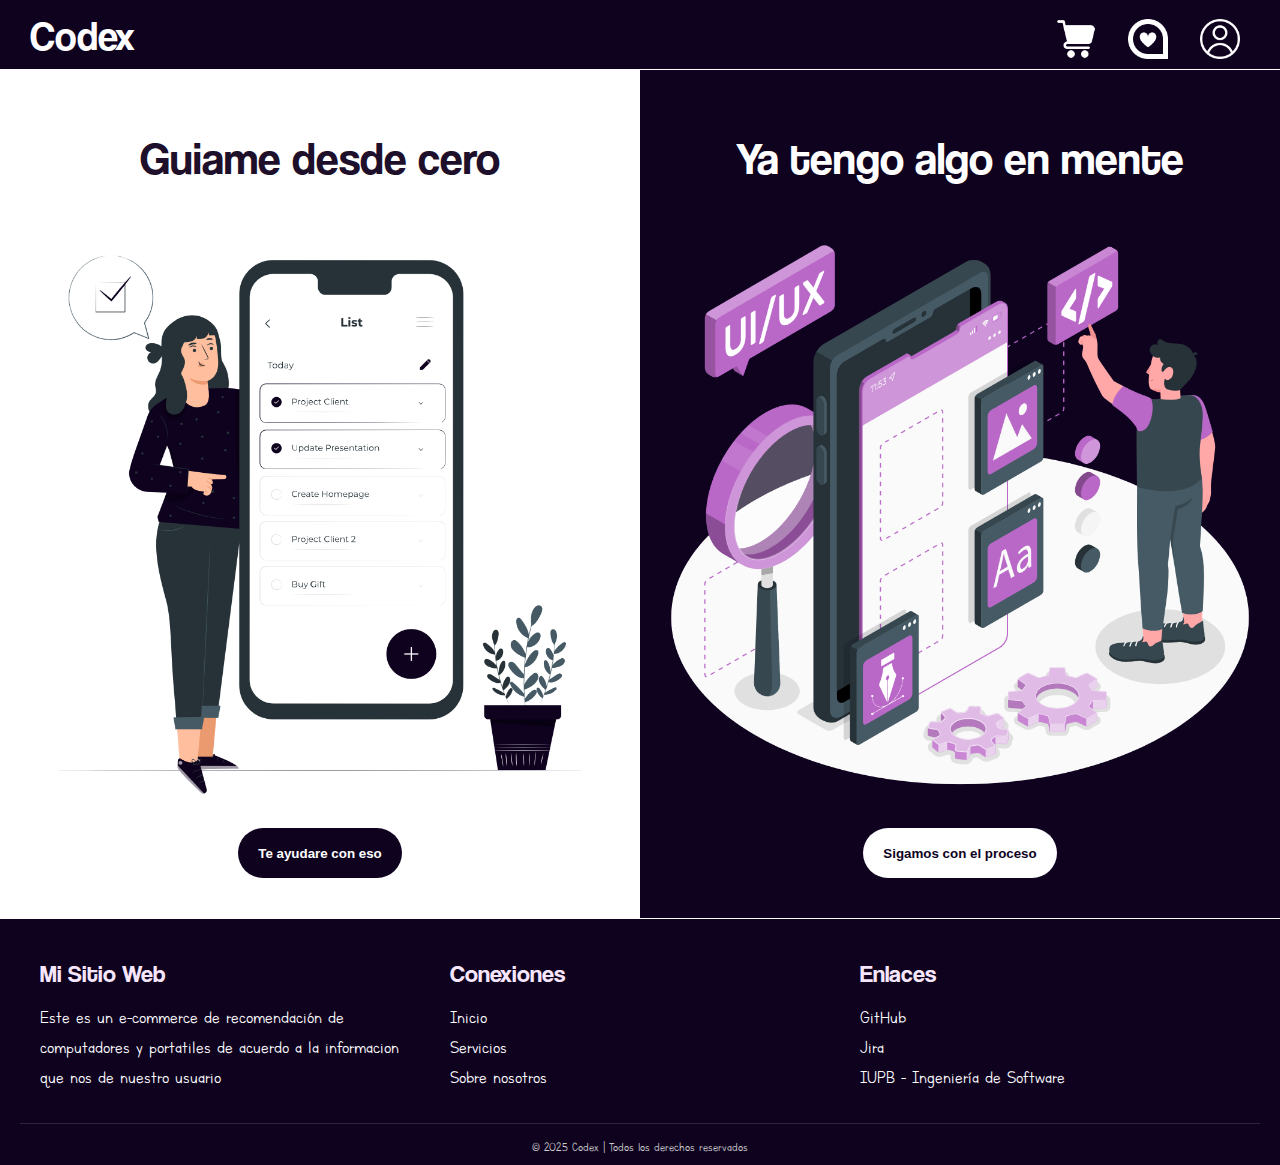
<file: FrontEnd-VIEJO/index.html>
<!DOCTYPE html>
<html lang="en">
<head>
    <meta charset="UTF-8">
    <meta name="viewport" content="width=device-width, initial-scale=1.0, user-scalable=no">
    <link rel="icon" href="./Imagenes/Codex-Logo.png">
    <link rel="stylesheet" href="style.css">
    <title>Codex | Inicio</title>
</head>
<body>
    <header class="header" id="header">
        <nav class="nav_container">
            <a href="#" class="nav_logo">Codex</a>
    
            <div class="nav_menu" id="nav_menu">
                <div class="nav_close" id="nav_close">
                    <img src="Imagenes/circulo-marca-x (1).png" alt="Cerrar">
                </div>
    
                <ul class="nav_list">
                    <li>
                        <a href="#" class="nav_link">
                            <img src="Imagenes/carro-de-la-carretilla.png" alt="Carro" class="nav_icon">
                            <span class="nav_text">Compra</span>
                        </a>
                    </li>
                    <li>
                        <a href="#" class="nav_link">
                            <img src="Imagenes/me-gusta.png" alt="Me gusta" class="nav_icon">
                            <span class="nav_text">Favoritos</span>
                        </a>
                    </li>
                    <li>
                        <a href="#" class="nav_link">
                            <img src="Imagenes/usuario-extranjero (1).png" alt="Usuario" class="nav_icon">
                            <span class="nav_text">Iniciar Sesión</span>
                        </a>
                    </li>
                </ul>
                
            </div>
    
            <div class="nav_toggle" id="nav_toggle">
                <img src="Imagenes/menu (2).png" alt="Menú">
            </div>
        </nav>
    </header>

    <main class="main">
        <section class="container">
            <div class="con1">
                <h1 class="Titulo">Guiame desde cero</h1>
                <div class="Imagen_Container">
                    <div class="Img">
                        <img src="./Imagenes/Mobile note list-pana.png" alt="">

                        <button class="click_Aqui" id="openNew">Te ayudare con eso</button>
                    </div>
                    
                </div>
            </div>
            <div class="con2">
                <h1 class="Titulo">Ya tengo algo en mente</h1>
                <div class="Imagen_Container">
                    <div class="Img">
                        <img src="./Imagenes/Mobile UI-UX-amico.png" alt="">
                        <button class="click_Aqui" id="openOld">Sigamos con el proceso</button>
                    </div>
                    
                </div>
            </div>
        </section>

        <!--Formulario de openNew-->
        <div id="form_modal" class="modal hidden">
            <div class="modal_content">
            <span id="close_modal" class="close">&times;</span>
          
              <div class="modal_body">
                <div class="image_side">
                    <img src="./Imagenes/image-removebg-preview (5).png" alt="">
                </div>
          
                <div class="form_side">
                  <h2>Te ayudamos desde cero</h2>
                  <form>
                    <label for="uso_computadora">¿Para qué necesitas la computadora?</label><br>
                        <select id="uso_computadora" name="uso_computadora" required>
                            <option value="">-- Selecciona una opción --</option>
                            <option value="trabajo">Trabajar</option>
                            <option value="estudio">Estudiar</option>
                            <option value="jugar">Jugar</option>
                            <option value="diseno">Diseño gráfico</option>
                            <option value="otros">Otros</option>
                        </select>
                    <div id="campo_otro" style="display: none; margin-top: 10px;">
                        <label for="otro_uso">Cual es el uso que le quieres dar: </label><br>
                        <input type="text" id="otro_uso" name="otro_uso">
                    </div>
          
                    <label for="uso_computadora">¿Que tipo de equipo prefieres?</label><br>
                        <select id="uso_computadora" name="uso_computadora" required>
                            <option value="">-- Selecciona una opción --</option>
                            <option value="PC">Computador de Mesa</option>
                            <option value="Portatil">Portatil</option>
                        </select>
          
                    <div class="button">
                        <button type="submit">Recominedame</button>
                    </div>

                  </form>
                </div>
              </div>
            </div>
          </div>
        <!--Formulario de OpenOld-->
          <div id="form_modalOld" class="modal hidden">
            <div class="modal_content">
            <span id="close_modalOld" class="close">&times;</span>
          
              <div class="modal_body">
                <div class="image_side">
                    <img src="./Imagenes/image-removebg-preview (5).png" alt="">
                </div>
          
                <div class="form_side">
                  <h2>Cuentanos tu idea</h2>
                  <form>
                    <label for="otro_uso">¿Que computadora tenias en mente? </label><br>
                    <input type="text" id="otro_uso" name="otro_uso">

                    <label for="uso_computadora">¿Por que tenias en mente esta computadora?</label><br>
                        <select id="uso_computadora" name="uso_computadora" required>
                            <option value="">-- Selecciona una opción --</option>
                            <option value="trabajo">Trabajar</option>
                            <option value="estudio">Estudiar</option>
                            <option value="jugar">Jugar</option>
                            <option value="diseno">Diseño gráfico</option>
                            <option value="otros">Otros</option>
                        </select>
          
                    <label for="uso_computadora">¿Que tipo de equipo prefieres?</label><br>
                        <select id="uso_computadora" name="uso_computadora" required>
                            <option value="">-- Selecciona una opción --</option>
                            <option value="PC">Computador de Mesa</option>
                            <option value="Portatil">Portatil</option>
                        </select>
          
                    <div class="button">
                        <button type="submit">Recominedame</button>
                    </div>

                  </form>
                </div>
              </div>
            </div>
          </div>
          
    </main>

    <!-- Footer -->
<footer class="footer">
    <div class="footer-container">
      <div class="footer-section-about">
        <h2>Mi Sitio Web</h2>
        <p>Este es un e-commerce de recomendación de computadores y portatiles de acuerdo a la informacion que nos de nuestro usuario</p>
      </div>
  
      <div class="footer-section-links">
        <h2>Conexiones</h2>
        <ul>
          <li><a href="#">Inicio</a></li>
          <li><a href="#">Servicios</a></li>
          <li><a href="#">Sobre nosotros</a></li>
        </ul>
      </div>
  
      <div class="footer-section-contact">
        <h2>Enlaces</h2>
            <li><a href="https://github.com/Ariiadnee-06/Codex.git">GitHub</a></li>
            <li><a href="https://samuelmachado1806sm.atlassian.net/jira/software/projects/CODEX/summary">Jira</a></li>
            <li><p>IUPB - Ingeniería de Software</p>
      </div>
    </div>
  
    <div class="footer-bottom">
      <p>&copy; 2025 Codex | Todos los derechos reservados</p>
    </div>
  </footer>
    <script src="main.js"></script>
</body>
</html>
</file>
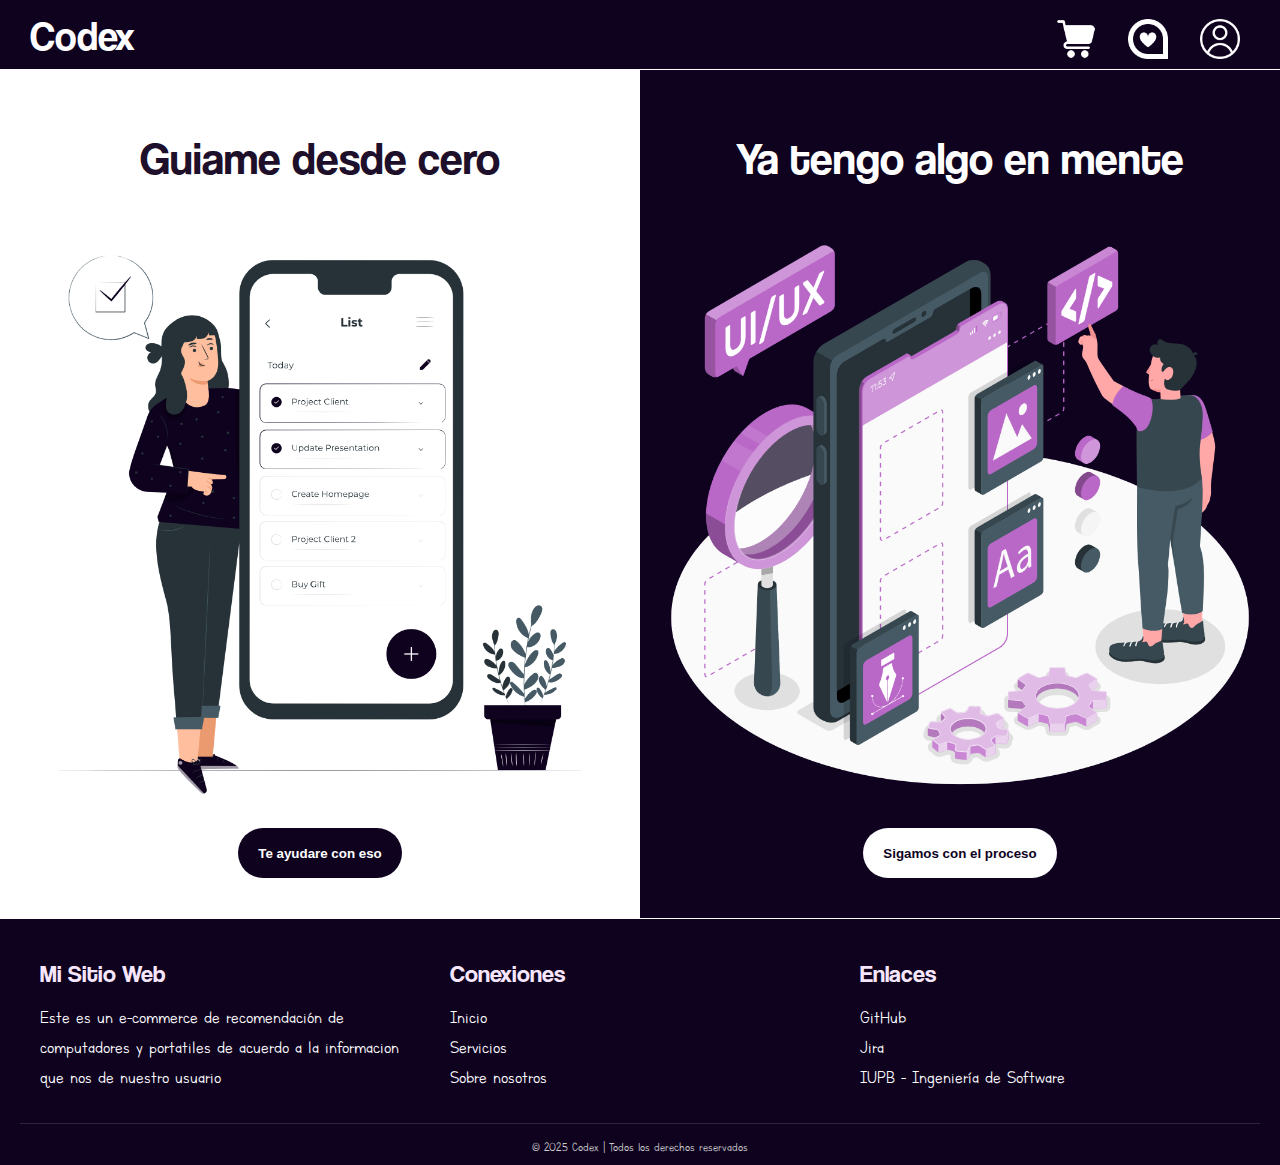
<file: FrontEnd/index.html>
<!DOCTYPE html>
<html lang="en">
<head>
    <meta charset="UTF-8">
    <meta name="viewport" content="width=device-width, initial-scale=1.0, user-scalable=no">
    <link rel="icon" href="./Imagenes/Codex-Logo.png">
    <link rel="stylesheet" href="style.css">
    <title>Codex | Inicio</title>
</head>
<body>
    <header class="header" id="header">
        <nav class="nav_container">
            <a href="#" class="nav_logo">Codex</a>
    
            <div class="nav_menu" id="nav_menu">
                <div class="nav_close" id="nav_close">
                    <img src="Imagenes/circulo-marca-x (1).png" alt="Cerrar">
                </div>
    
                <ul class="nav_list">
                    <li>
                        <a href="#" class="nav_link">
                            <img src="Imagenes/carro-de-la-carretilla.png" alt="Carro" class="nav_icon">
                            <span class="nav_text">Compra</span>
                        </a>
                    </li>
                    <li>
                        <a href="#" class="nav_link">
                            <img src="Imagenes/me-gusta.png" alt="Me gusta" class="nav_icon">
                            <span class="nav_text">Favoritos</span>
                        </a>
                    </li>
                    <li>
                        <a href="#" class="nav_link">
                            <img src="Imagenes/usuario-extranjero (1).png" alt="Usuario" class="nav_icon">
                            <span class="nav_text">Iniciar Sesión</span>
                        </a>
                    </li>
                </ul>
                
            </div>
    
            <div class="nav_toggle" id="nav_toggle">
                <img src="Imagenes/menu (2).png" alt="Menú">
            </div>
        </nav>
    </header>

    <main class="main">
        <section class="container">
            <div class="con1">
                <h1 class="Titulo">Guiame desde cero</h1>
                <div class="Imagen_Container">
                    <div class="Img">
                        <img src="./Imagenes/Mobile note list-pana.png" alt="">

                        <button class="click_Aqui" id="openNew">Te ayudare con eso</button>
                    </div>
                    
                </div>
            </div>
            <div class="con2">
                <h1 class="Titulo">Ya tengo algo en mente</h1>
                <div class="Imagen_Container">
                    <div class="Img">
                        <img src="./Imagenes/Mobile UI-UX-amico.png" alt="">
                        <button class="click_Aqui" id="openOld">Sigamos con el proceso</button>
                    </div>
                    
                </div>
            </div>
        </section>

        <!--Formulario de openNew-->
        <div id="form_modal" class="modal hidden">
            <div class="modal_content">
            <span id="close_modal" class="close">&times;</span>
          
              <div class="modal_body">
                <div class="image_side">
                    <img src="./Imagenes/image-removebg-preview (5).png" alt="">
                </div>
          
                <div class="form_side">
                  <h2>Te ayudamos desde cero</h2>
                  <form>
                    <label for="uso_computadora">¿Para qué necesitas la computadora?</label><br>
                        <select id="uso_computadora" name="uso_computadora" required>
                            <option value="">-- Selecciona una opción --</option>
                            <option value="trabajo">Trabajar</option>
                            <option value="estudio">Estudiar</option>
                            <option value="jugar">Jugar</option>
                            <option value="diseno">Diseño gráfico</option>
                            <option value="otros">Otros</option>
                        </select>
                    <div id="campo_otro" style="display: none; margin-top: 10px;">
                        <label for="otro_uso">Cual es el uso que le quieres dar: </label><br>
                        <input type="text" id="otro_uso" name="otro_uso">
                    </div>
          
                    <label for="uso_computadora">¿Que tipo de equipo prefieres?</label><br>
                        <select id="uso_computadora" name="uso_computadora" required>
                            <option value="">-- Selecciona una opción --</option>
                            <option value="PC">Computador de Mesa</option>
                            <option value="Portatil">Portatil</option>
                        </select>
          
                    <div class="button">
                        <button type="submit">Recominedame</button>
                    </div>

                  </form>
                </div>
              </div>
            </div>
          </div>
        <!--Formulario de OpenOld-->
          <div id="form_modalOld" class="modal hidden">
            <div class="modal_content">
            <span id="close_modalOld" class="close">&times;</span>
          
              <div class="modal_body">
                <div class="image_side">
                    <img src="./Imagenes/image-removebg-preview (5).png" alt="">
                </div>
          
                <div class="form_side">
                  <h2>Cuentanos tu idea</h2>
                  <form>
                    <label for="otro_uso">¿Que computadora tenias en mente? </label><br>
                    <input type="text" id="otro_uso" name="otro_uso">

                    <label for="uso_computadora">¿Por que tenias en mente esta computadora?</label><br>
                        <select id="uso_computadora" name="uso_computadora" required>
                            <option value="">-- Selecciona una opción --</option>
                            <option value="trabajo">Trabajar</option>
                            <option value="estudio">Estudiar</option>
                            <option value="jugar">Jugar</option>
                            <option value="diseno">Diseño gráfico</option>
                            <option value="otros">Otros</option>
                        </select>
          
                    <label for="uso_computadora">¿Que tipo de equipo prefieres?</label><br>
                        <select id="uso_computadora" name="uso_computadora" required>
                            <option value="">-- Selecciona una opción --</option>
                            <option value="PC">Computador de Mesa</option>
                            <option value="Portatil">Portatil</option>
                        </select>
          
                    <div class="button">
                        <button type="submit">Recominedame</button>
                    </div>

                  </form>
                </div>
              </div>
            </div>
          </div>
          
    </main>

    <!-- Footer -->
<footer class="footer">
    <div class="footer-container">
      <div class="footer-section-about">
        <h2>Mi Sitio Web</h2>
        <p>Este es un e-commerce de recomendación de computadores y portatiles de acuerdo a la informacion que nos de nuestro usuario</p>
      </div>
  
      <div class="footer-section-links">
        <h2>Conexiones</h2>
        <ul>
          <li><a href="#">Inicio</a></li>
          <li><a href="#">Servicios</a></li>
          <li><a href="#">Sobre nosotros</a></li>
        </ul>
      </div>
  
      <div class="footer-section-contact">
        <h2>Enlaces</h2>
            <li><a href="https://github.com/Ariiadnee-06/Codex.git">GitHub</a></li>
            <li><a href="https://samuelmachado1806sm.atlassian.net/jira/software/projects/CODEX/summary">Jira</a></li>
            <li><p>IUPB - Ingeniería de Software</p>
      </div>
    </div>
  
    <div class="footer-bottom">
      <p>&copy; 2025 Codex | Todos los derechos reservados</p>
    </div>
  </footer>
    <script src="main.js"></script>
</body>
</html>
</file>
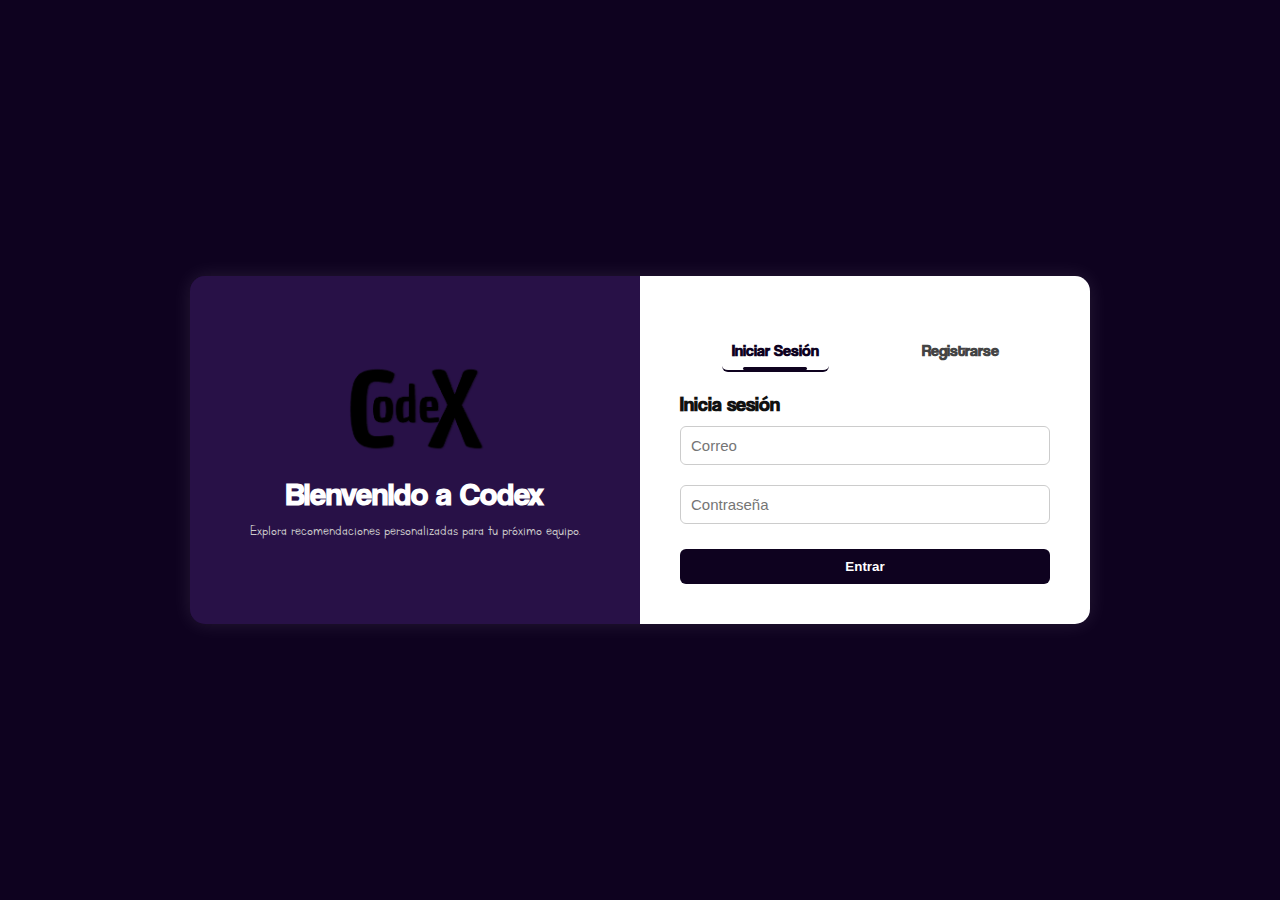
<file: codex/wwwroot/auth.html>
﻿<!DOCTYPE html>
<html lang="es">
<head>
    <meta charset="UTF-8">
    <title>Codex | Inicia sesión</title>
    <link rel="stylesheet" href="./css/auth.css">
</head>
<body>
    <div class="auth-wrapper">
        <div class="auth-left">
            <img src="./Imagenes/logo.png" alt="Codex Logo" class="logo">
            <h1>Bienvenido a Codex</h1>
            <p>Explora recomendaciones personalizadas para tu próximo equipo.</p>
        </div>

        <div class="auth-right">
            <div class="auth-tabs">
                <button id="show-login" class="active-tab">Iniciar Sesión</button>
                <button id="show-register">Registrarse</button>
            </div>

            <!-- Login Form -->
            <div id="login-form" class="form active-form">
                <h2>Inicia sesión</h2>
                <input type="email" id="login-email" placeholder="Correo">
                <input type="password" id="login-password" placeholder="Contraseña">
                <div id="login-message" class="message"></div>
                <button onclick="login()">Entrar</button>
            </div>

            <!-- Register Form -->
            <div id="register-form" class="form hidden">
                <h2>Crear una cuenta</h2>
                <input type="text" id="register-nombre" placeholder="Nombre">
                <input type="text" id="register-apellido" placeholder="Apellido">
                <input type="email" id="register-correo" placeholder="Correo">
                <input type="password" id="register-password" placeholder="Contraseña">
                <div id="register-message" class="message"></div>
                <button onclick="register()">Registrarme</button>
            </div>
        </div>
    </div>

    <script src="./js/auth.js"></script>
</body>
</html>
</file>
<file: FrontEnd-VIEJO/style.css>
/* ------------------ Fuentes ------------------ */
@font-face {
    font-family: "Coolvetica";
    src: url("./Fuente/Coolvetica Rg.otf");
    font-display: swap;
}

@font-face {
    font-family: "Lined";
    src: url("./Fuente/Lined.ttf");
    font-display: swap;
}
* {
    margin: 0;
    padding: 0;
    box-sizing: border-box;
}

body {
    background-color: #0E021F;
    font-family: "Lined", sans-serif;
}

/* ------------------ Header ------------------ */
.header {
    font-family: "Coolvetica";
    position: absolute;
    width: 100%;
    height: 70px;
    top: 0;
    left: 0;
    background-color: #0E021F;
    border-bottom: 0.5px solid #FFF;
    z-index: 1000;
    padding-left: 30px;
}

.nav_container {
    display: flex;
    justify-content: space-between;
    align-items: center;
    height: 70px;
    padding-right: 40px;
}

.nav_logo {
    color: #FFF;
    font-size: 40px;
    text-decoration: none;
    transition: color 0.4s;
}

.nav_logo:hover {
    color: beige;
}

.nav_menu {
    display: flex;
    align-items: center;
    justify-content: center;
}

.nav_list {
    list-style: none;
    display: flex;
    flex-direction: row;
    align-items: center;
    gap: 2rem;
}

.nav_list a {
    color: white;
    text-decoration: none;
    font-size: 1.5rem;
    transition: color 0.3s ease-in-out;
}

.nav_list a:hover {
    color: beige;
}

.nav_list img {
    margin-top: 13px;
    height: 40px;
    transition: transform 0.3s;
}

.nav_list img:hover {
    transform: scale(1.1);
}

/* ------------------ Contenedor  ------------------ */
.container {
    position: relative;
    display: flex;
    padding-top: 70px;
    justify-content: space-between;
    align-items: center;
    width: 100%;
    margin: auto;
    row-gap: 20px;
}

.con1,
.con2 {
    width: 50%;
    text-align: center;
    padding: 40px;
    display: flex;
    flex-direction: column;
    align-items: center;
    justify-content: center;
}

.con1 {
    background-color: #ffffff;
    color: #1e0f2b;
}

.con2 {
    background-color: #0E021F;
    color: #fff;
}

.Titulo {
    margin-top: 20px;
    font-family: "Coolvetica";
    font-weight: lighter;
    font-size: 45px;
    margin-bottom: 20px;
}

.Imagen_Container {
    display: flex;
    justify-content: center;
    align-items: center;
    flex-direction: column;
}

.Img img {
    width: auto;
    height: 600px;
}

.click_Aqui {
    margin-top: 20px;
    padding: 12px 20px;
    border: none;
    border-radius: 100px;
    cursor: pointer;
    height: 50px;
    width: auto;
    font-weight: bold;
}

.con1 .click_Aqui {
    background-color: #0E021F;
}

.con2 .click_Aqui {
    background-color: #fff;
}

.click_Aqui button{
    font-size: 20px;
}

#openOld{
    color: #0E021F;
}

#openNew{
    color: #FFF;
}

.con1 .click_Aqui:hover {
    transform: scale(1.05);
    transition: 0.3s;
    background-color: #130724;
}

.con2 .click_Aqui:hover {
    transform: scale(1.05);
    transition: 0.3s;
    background-color: #f6e6fc;
}

/*-----Formulario-----------*/

.modal {
    position: fixed;
    top: 0;
    left: 0;
    width: 100%;
    height: 100%;
    background-color: rgba(14, 2, 31, 0.70);
    display: flex;
    justify-content: center;
    align-items: center;
    z-index: 2000;
}
  
.modal.hidden {
    display: none;
}

.modal_content {
    background-color: #0E021F;
    color: #fff;
    padding: 40px 100px;
    border-radius: 20px;
    border: #FFF;
    width: 90%;
    max-width: 1000px; 
    position: relative;
    font-family: "Coolvetica";
    border: 1px solid rgb(255, 255, 255, 0.5)
}

.modal_body {
    display: flex;
    flex-direction: row;
    align-items: center;
    justify-content: center;
    gap: 40px;
}

#close_modal, #close_modalOld {
    position: absolute;
    top: 15px;
    right: 20px;
    cursor: pointer;
    font-size: 40px;
    color: white;
    transition: transform 0.3s ease;
    margin-right: 20px;
  }
  
#close_modal, #close_modalOld:hover {
    transform: scale(1.1);
    transition: 0.3s;
}

.image_side {
    flex: 1;
    display: flex;
    justify-content: center;
    align-items: center;
}

.image_side img {
    width: 100%;
    max-width: 300px;
    height: auto;
}

.image_side img:hover{
    transform: scale(1.05);
    transition: 0.3s;
}


.form_side {
    flex: 1;
    display: flex;
    flex-direction: column;
    border-left: 1px solid rgb(255, 255, 255, 0.5);
    padding-left: 30px;
}

.form_side h2 {
    font-size: 28px;
    margin-bottom: 20px;
    font-weight: lighter;
}

.form_side form {
    display: flex;
    flex-direction: column;
}

.form_side label {
    font-size: 18px;
    margin-top: 10px;
    font-weight: lighter;
}

.form_side select,
.form_side input {
    margin-top: 5px;
    margin-bottom: 15px;
    padding: 10px;
    border: 1px solid #ccc;
    border-radius: 8px;
    font-family: "Lined";
    font-size: 20px;
    outline: none;
}

.button{
    display: flex;
    justify-content: center;
    margin-top: 20px;
}

.form_side button {
    justify-content: center;
    width: 200px;
    padding: 12px;
    background-color: #FFF;
    color: #0E021F;
    border: none;
    border-radius: 20px;
    cursor: pointer;
    font-size: 16px;
    margin-top: 10px;
    font-weight: bold;
}

.form_side button:hover {
    background-color: #f6e6fc;
    transform: scale(1.05);
    transition: 0.5s;
}

  

/* ------------------ Parte del responsive-------------------*/
.nav_toggle,
.nav_close {
    display: none;
    position: absolute;
    top: 15px;
    right: 20px;
    cursor: pointer;
    z-index: 1001;
}

.nav_toggle {
    width: 30px;
    height: 30px;
}

.nav_close {
    width: 18px;
    height: 18px;
}

.nav_toggle img,
.nav_close img {
    width: 100%;
}

.nav_text {
    display: none;
    font-size: 1rem;
    color: white;
    text-align: center;
    margin-top: 5px;
}

/*---------------------Responsive------------------------*/
@media screen and (max-width: 1150px) {
    .header {
        height: 60px;
        padding-left: 25px;
    }

    .nav_logo {
        font-size: 35px;
    }

    .nav_menu {
        position: fixed;
        top: 0;
        right: -100%;
        width: 70%;
        height: 100%;
        background-color: rgba(14, 2, 31, 0.95);
        flex-direction: column;
        justify-content: flex-start;
        align-items: flex-start;
        padding: 50px 0 0 25px;
        transition: right 0.5s ease-in-out, opacity 0.5s ease-in-out;
        border-left: 1px solid #FFF;
        opacity: 0;
    }

    .nav_menu.show_menu {
        right: 0;
        opacity: 1;
    }

    .nav_toggle {
        display: block;
    }

    .nav_menu.show_menu ~ .nav_toggle {
        display: none;
    }

    .nav_menu.show_menu .nav_close {
        display: block;
    }

    .nav_list {
        flex-direction: column;
        align-items: flex-start;
        gap: 1rem;
        padding-left: 20px;
        width: 100%;
    }

    .nav_link {
        display: flex;
        align-items: center;
        gap: 10px;
        width: 100%;
    }

    .nav_text {
        display: block;
        font-size: 18px;
        padding-left: 10px;
    }

    .container {
        display: block;
        padding-top: 60px;
        width: 100%;
    }

    .con1,
    .con2 {
        width: 100%;
        padding: 20px;
    }

    .con1 .Titulo {
        font-size: 30px;
        margin-top: 10px;
    }

    .con2 .Titulo {
        font-size: 28px;
        margin-top: 15px;
    }

    .Img img {
        max-height: 260px;
    }

    .click_Aqui {
        height: 40px;
        padding: 12px 15px;
    }

    .click_Aqui a {
        font-size: 18px;
    }

    .footer-section-about, .footer-section-contact, .footer-section-links{
        flex: 0px;
    }
    .footer-container {
        flex-direction: column;
        align-items: center;
        text-align: center;
      }
    
      .footer-section-about,.footer-section-links{
        width: 100%;
        border-bottom: 1px solid #fff;
        padding-bottom: 20px;
      }

      .footer-section-contact{
        width: 100%;
        border-bottom: none;
      }
}

.footer {
    background-color: #0E021F;
    color: #fff;
    font-family: 'Lined';
    padding: 40px 20px 10px;
    border-top: 1px solid #fff;
}
  
.footer-container {
    display: flex;
    justify-content: space-between;
    flex-wrap: wrap;
    gap: 30px;
    max-width: 1200px;
    margin: 0 auto;
}
  
.footer-section-about, .footer-section-contact, .footer-section-links{
    flex: 1 1 250px;
}
  
.footer-section-contact h2,
.footer-section-links h2,
.footer-section-about h2 {
    font-family: 'Coolvetica';
    font-size: 24px;
    margin-bottom: 15px;
    color: #f6e6fc;
    font-weight: lighter;
}

.footer-section-contact p,
.footer-section-links p,
.footer-section-about p {
    font-size: 20px;
    color: #fff;
    line-height: 1.5;
    text-decoration: none;
}

.footer-section-contact a,
.footer-section-links a,
.footer-section-about a {
    position: relative;
    font-size: 20px;
    color: #fff;
    line-height: 1.5;
    text-decoration: none;
    transition: color 0.5s ease;
}

.footer-section-contact a::after,
.footer-section-links a::after,
.footer-section-about a::after {
    content: '';
    position: absolute;
    bottom: -4px;
    left: 50%;
    width: 0;
    height: 2px;
    background-color: #f6e6fc;
    transition: width 0.5s ease, left 0.5s ease;
    transform: translateX(-50%);
}

.footer-section-contact a:hover,
.footer-section-links a:hover,
.footer-section-about a:hover {
    color: #f6e6fc;
}

.footer-section-contact a:hover::after,
.footer-section-links a:hover::after,
.footer-section-about a:hover::after {
    width: 100%;
}

  
.footer-section-contact, .footer-section-links ul{
    list-style: none;
    padding: 0;
}

.footer-section-links ul li{
    list-style: none;
}

.footer-bottom {
    text-align: center;
    border-top: 1px solid #fff2;
    margin-top: 30px;
    padding-top: 15px;
    font-size: 14px;
    color: #ccc;
  }
</file>
<file: FrontEnd/style.css>
/* ------------------ Fuentes ------------------ */
@font-face {
    font-family: "Coolvetica";
    src: url("./Fuente/Coolvetica Rg.otf");
    font-display: swap;
}

@font-face {
    font-family: "Lined";
    src: url("./Fuente/Lined.ttf");
    font-display: swap;
}
* {
    margin: 0;
    padding: 0;
    box-sizing: border-box;
}

body {
    background-color: #0E021F;
    font-family: "Lined", sans-serif;
}

/* ------------------ Header ------------------ */
.header {
    font-family: "Coolvetica";
    position: absolute;
    width: 100%;
    height: 70px;
    top: 0;
    left: 0;
    background-color: #0E021F;
    border-bottom: 0.5px solid #FFF;
    z-index: 1000;
    padding-left: 30px;
}

.nav_container {
    display: flex;
    justify-content: space-between;
    align-items: center;
    height: 70px;
    padding-right: 40px;
}

.nav_logo {
    color: #FFF;
    font-size: 40px;
    text-decoration: none;
    transition: color 0.4s;
}

.nav_logo:hover {
    color: beige;
}

.nav_menu {
    display: flex;
    align-items: center;
    justify-content: center;
}

.nav_list {
    list-style: none;
    display: flex;
    flex-direction: row;
    align-items: center;
    gap: 2rem;
}

.nav_list a {
    color: white;
    text-decoration: none;
    font-size: 1.5rem;
    transition: color 0.3s ease-in-out;
}

.nav_list a:hover {
    color: beige;
}

.nav_list img {
    margin-top: 13px;
    height: 40px;
    transition: transform 0.3s;
}

.nav_list img:hover {
    transform: scale(1.1);
}

/* ------------------ Contenedor  ------------------ */
.container {
    position: relative;
    display: flex;
    padding-top: 70px;
    justify-content: space-between;
    align-items: center;
    width: 100%;
    margin: auto;
    row-gap: 20px;
}

.con1,
.con2 {
    width: 50%;
    text-align: center;
    padding: 40px;
    display: flex;
    flex-direction: column;
    align-items: center;
    justify-content: center;
}

.con1 {
    background-color: #ffffff;
    color: #1e0f2b;
}

.con2 {
    background-color: #0E021F;
    color: #fff;
}

.Titulo {
    margin-top: 20px;
    font-family: "Coolvetica";
    font-weight: lighter;
    font-size: 45px;
    margin-bottom: 20px;
}

.Imagen_Container {
    display: flex;
    justify-content: center;
    align-items: center;
    flex-direction: column;
}

.Img img {
    width: auto;
    height: 600px;
}

.click_Aqui {
    margin-top: 20px;
    padding: 12px 20px;
    border: none;
    border-radius: 100px;
    cursor: pointer;
    height: 50px;
    width: auto;
    font-weight: bold;
}

.con1 .click_Aqui {
    background-color: #0E021F;
}

.con2 .click_Aqui {
    background-color: #fff;
}

.click_Aqui button{
    font-size: 20px;
}

#openOld{
    color: #0E021F;
}

#openNew{
    color: #FFF;
}

.con1 .click_Aqui:hover {
    transform: scale(1.05);
    transition: 0.3s;
    background-color: #130724;
}

.con2 .click_Aqui:hover {
    transform: scale(1.05);
    transition: 0.3s;
    background-color: #f6e6fc;
}

/*-----Formulario-----------*/

.modal {
    position: fixed;
    top: 0;
    left: 0;
    width: 100%;
    height: 100%;
    background-color: rgba(14, 2, 31, 0.70);
    display: flex;
    justify-content: center;
    align-items: center;
    z-index: 2000;
}
  
.modal.hidden {
    display: none;
}

.modal_content {
    background-color: #0E021F;
    color: #fff;
    padding: 40px 100px;
    border-radius: 20px;
    border: #FFF;
    width: 90%;
    max-width: 1000px; 
    position: relative;
    font-family: "Coolvetica";
    border: 1px solid rgb(255, 255, 255, 0.5)
}

.modal_body {
    display: flex;
    flex-direction: row;
    align-items: center;
    justify-content: center;
    gap: 40px;
}

#close_modal, #close_modalOld {
    position: absolute;
    top: 15px;
    right: 20px;
    cursor: pointer;
    font-size: 40px;
    color: white;
    transition: transform 0.3s ease;
    margin-right: 20px;
  }
  
#close_modal, #close_modalOld:hover {
    transform: scale(1.1);
    transition: 0.3s;
}

.image_side {
    flex: 1;
    display: flex;
    justify-content: center;
    align-items: center;
}

.image_side img {
    width: 100%;
    max-width: 300px;
    height: auto;
}

.image_side img:hover{
    transform: scale(1.05);
    transition: 0.3s;
}


.form_side {
    flex: 1;
    display: flex;
    flex-direction: column;
    border-left: 1px solid rgb(255, 255, 255, 0.5);
    padding-left: 30px;
}

.form_side h2 {
    font-size: 28px;
    margin-bottom: 20px;
    font-weight: lighter;
}

.form_side form {
    display: flex;
    flex-direction: column;
}

.form_side label {
    font-size: 18px;
    margin-top: 10px;
    font-weight: lighter;
}

.form_side select,
.form_side input {
    margin-top: 5px;
    margin-bottom: 15px;
    padding: 10px;
    border: 1px solid #ccc;
    border-radius: 8px;
    font-family: "Lined";
    font-size: 20px;
    outline: none;
}

.button{
    display: flex;
    justify-content: center;
    margin-top: 20px;
}

.form_side button {
    justify-content: center;
    width: 200px;
    padding: 12px;
    background-color: #FFF;
    color: #0E021F;
    border: none;
    border-radius: 20px;
    cursor: pointer;
    font-size: 16px;
    margin-top: 10px;
    font-weight: bold;
}

.form_side button:hover {
    background-color: #f6e6fc;
    transform: scale(1.05);
    transition: 0.5s;
}

  

/* ------------------ Parte del responsive-------------------*/
.nav_toggle,
.nav_close {
    display: none;
    position: absolute;
    top: 15px;
    right: 20px;
    cursor: pointer;
    z-index: 1001;
}

.nav_toggle {
    width: 30px;
    height: 30px;
}

.nav_close {
    width: 18px;
    height: 18px;
}

.nav_toggle img,
.nav_close img {
    width: 100%;
}

.nav_text {
    display: none;
    font-size: 1rem;
    color: white;
    text-align: center;
    margin-top: 5px;
}

/*---------------------Responsive------------------------*/
@media screen and (max-width: 1150px) {
    .header {
        height: 60px;
        padding-left: 25px;
    }

    .nav_logo {
        font-size: 35px;
    }

    .nav_menu {
        position: fixed;
        top: 0;
        right: -100%;
        width: 70%;
        height: 100%;
        background-color: rgba(14, 2, 31, 0.95);
        flex-direction: column;
        justify-content: flex-start;
        align-items: flex-start;
        padding: 50px 0 0 25px;
        transition: right 0.5s ease-in-out, opacity 0.5s ease-in-out;
        border-left: 1px solid #FFF;
        opacity: 0;
    }

    .nav_menu.show_menu {
        right: 0;
        opacity: 1;
    }

    .nav_toggle {
        display: block;
    }

    .nav_menu.show_menu ~ .nav_toggle {
        display: none;
    }

    .nav_menu.show_menu .nav_close {
        display: block;
    }

    .nav_list {
        flex-direction: column;
        align-items: flex-start;
        gap: 1rem;
        padding-left: 20px;
        width: 100%;
    }

    .nav_link {
        display: flex;
        align-items: center;
        gap: 10px;
        width: 100%;
    }

    .nav_text {
        display: block;
        font-size: 18px;
        padding-left: 10px;
    }

    .container {
        display: block;
        padding-top: 60px;
        width: 100%;
    }

    .con1,
    .con2 {
        width: 100%;
        padding: 20px;
    }

    .con1 .Titulo {
        font-size: 30px;
        margin-top: 10px;
    }

    .con2 .Titulo {
        font-size: 28px;
        margin-top: 15px;
    }

    .Img img {
        max-height: 260px;
    }

    .click_Aqui {
        height: 40px;
        padding: 12px 15px;
    }

    .click_Aqui a {
        font-size: 18px;
    }

    .footer-section-about, .footer-section-contact, .footer-section-links{
        flex: 0px;
    }
    .footer-container {
        flex-direction: column;
        align-items: center;
        text-align: center;
      }
    
      .footer-section-about,.footer-section-links{
        width: 100%;
        border-bottom: 1px solid #fff;
        padding-bottom: 20px;
      }

      .footer-section-contact{
        width: 100%;
        border-bottom: none;
      }
}

.footer {
    background-color: #0E021F;
    color: #fff;
    font-family: 'Lined';
    padding: 40px 20px 10px;
    border-top: 1px solid #fff;
}
  
.footer-container {
    display: flex;
    justify-content: space-between;
    flex-wrap: wrap;
    gap: 30px;
    max-width: 1200px;
    margin: 0 auto;
}
  
.footer-section-about, .footer-section-contact, .footer-section-links{
    flex: 1 1 250px;
}
  
.footer-section-contact h2,
.footer-section-links h2,
.footer-section-about h2 {
    font-family: 'Coolvetica';
    font-size: 24px;
    margin-bottom: 15px;
    color: #f6e6fc;
    font-weight: lighter;
}

.footer-section-contact p,
.footer-section-links p,
.footer-section-about p {
    font-size: 20px;
    color: #fff;
    line-height: 1.5;
    text-decoration: none;
}

.footer-section-contact a,
.footer-section-links a,
.footer-section-about a {
    position: relative;
    font-size: 20px;
    color: #fff;
    line-height: 1.5;
    text-decoration: none;
    transition: color 0.5s ease;
}

.footer-section-contact a::after,
.footer-section-links a::after,
.footer-section-about a::after {
    content: '';
    position: absolute;
    bottom: -4px;
    left: 50%;
    width: 0;
    height: 2px;
    background-color: #f6e6fc;
    transition: width 0.5s ease, left 0.5s ease;
    transform: translateX(-50%);
}

.footer-section-contact a:hover,
.footer-section-links a:hover,
.footer-section-about a:hover {
    color: #f6e6fc;
}

.footer-section-contact a:hover::after,
.footer-section-links a:hover::after,
.footer-section-about a:hover::after {
    width: 100%;
}

  
.footer-section-contact, .footer-section-links ul{
    list-style: none;
    padding: 0;
}

.footer-section-links ul li{
    list-style: none;
}

.footer-bottom {
    text-align: center;
    border-top: 1px solid #fff2;
    margin-top: 30px;
    padding-top: 15px;
    font-size: 14px;
    color: #ccc;
  }
</file>
<file: codex/wwwroot/css/auth.css>
﻿/* Estilos del Form de Login y Registro by Lady Johana Torres Rios ;) 
    2025
*/
@font-face {
    font-family: "Coolvetica";
    src: url("../Fuente/Coolvetica Rg.otf");
    font-display: swap;
}

@font-face {
    font-family: "Lined";
    src: url("../Fuente/Lined.ttf");
    font-display: swap;
}
* {
    margin: 0;
    padding: 0;
    box-sizing: border-box;
}

:root {
    --main-purple: #0E021F;
    --dark-purple: #15042a;
    --accent: #ffffff;
}

body {
    margin: 0;
    font-family: "Lined", sans-serif;
    height: 100vh;
    background-color: #0E021F;
    background-size: 400% 400%;
    animation: gradientMove 15s ease infinite;
    display: flex;
    justify-content: center;
    align-items: center;
    color: white;
    
}

h1, h2, h3, h4, h5, h6 {
    font-family: "Coolvetica", sans-serif;
    font-size: 20px;
}


/* Línea animada debajo del título */
.auth-tabs button {
    position: relative;
    background: none;
    border: none;
    font-size: 16px;
    font-weight: bold;
    cursor: pointer;
    padding: 10px;
    color: #444;
    transition: color 0.3s;
    font-family: "Coolvetica", sans-serif;
}

.auth-tabs button::after {
    content: '';
    position: absolute;
    bottom: 0;
    left: 50%;
    height: 3px;
    width: 0;
    background-color: #0E021F;
    transition: width 0.4s ease, left 0.4s ease;
    border-radius: 2px;
}

/* Cuando el botón está activo, la línea se expande desde el centro */
.auth-tabs .active-tab::after {
    width: 60%;
    left: 20%;
}


@keyframes gradientMove {
    0% {
        background-position: 0% 50%;
    }

    50% {
        background-position: 100% 50%;
    }

    100% {
        background-position: 0% 50%;
    }
}


input:focus {
    outline: none;
    border: 2px solid var(--main-purple);
    box-shadow: 0 0 5px rgba(142, 68, 173, 0.5);
    transition: 0.3s;
}


.auth-wrapper {
    display: flex;
    background-color: #1a0932;
    border-radius: 15px;
    overflow: hidden;
    max-width: 900px;
    width: 100%;
    box-shadow: 0 0 20px rgba(255, 255, 255, 0.1);
}

.auth-left {
    flex: 1;
    background-color: #281147;
    display: flex;
    flex-direction: column;
    justify-content: center;
    align-items: center;
    padding: 40px;
    text-align: center;
}

    .auth-left .logo {
        max-width: 150px;
        margin-bottom: 20px;
    }

    .auth-left h1 {
        font-size: 32px;
        margin-bottom: 10px;
    }

    .auth-left p {
        font-size: 16px;
        color: #ccc;
    }

.auth-right {
    flex: 1;
    padding: 40px;
    background-color: #fff;
    color: #111;
    display: flex;
    flex-direction: column;
    justify-content: flex-start;
}

.auth-tabs {
    display: flex;
    justify-content: space-around;
    margin-bottom: 20px;
}

    .auth-tabs button {
        background: none;
        border: none;
        font-size: 16px;
        font-weight: bold;
        cursor: pointer;
        padding: 10px;
        border-bottom: 2px solid transparent;
        color: #444;
        transition: border-bottom 0.3s;
    }

        .auth-tabs button:hover,
        .auth-tabs .active-tab {
            border-bottom: 2px solid #0E021F;
            color: #0E021F;
        }

.form {
    display: none;
    flex-direction: column;
}

.active-form {
    display: flex;
}

input {
    padding: 10px;
    margin: 10px 0;
    border: 1px solid #ccc;
    border-radius: 6px;
    font-size: 15px;
}

button {
    margin-top: 15px;
    padding: 10px;
    background-color: #0E021F;
    color: white;
    border: none;
    border-radius: 6px;
    font-weight: bold;
    cursor: pointer;
    transition: background-color 0.3s;
}

    button:hover {
        background-color: #281147;
        color: #ffff;
    }

.message {
    margin: 5px 0;
    padding: 10px;
    border-radius: 6px;
    font-size: 14px;
    display: none;
    text-align: center;
}

    .message.success {
        background-color: #d4edda;
        color: #155724;
        display: block;
    }

    .message.error {
        background-color: #f8d7da;
        color: #721c24;
        display: block;
    }


@media (max-width: 768px) {
}
</file>
